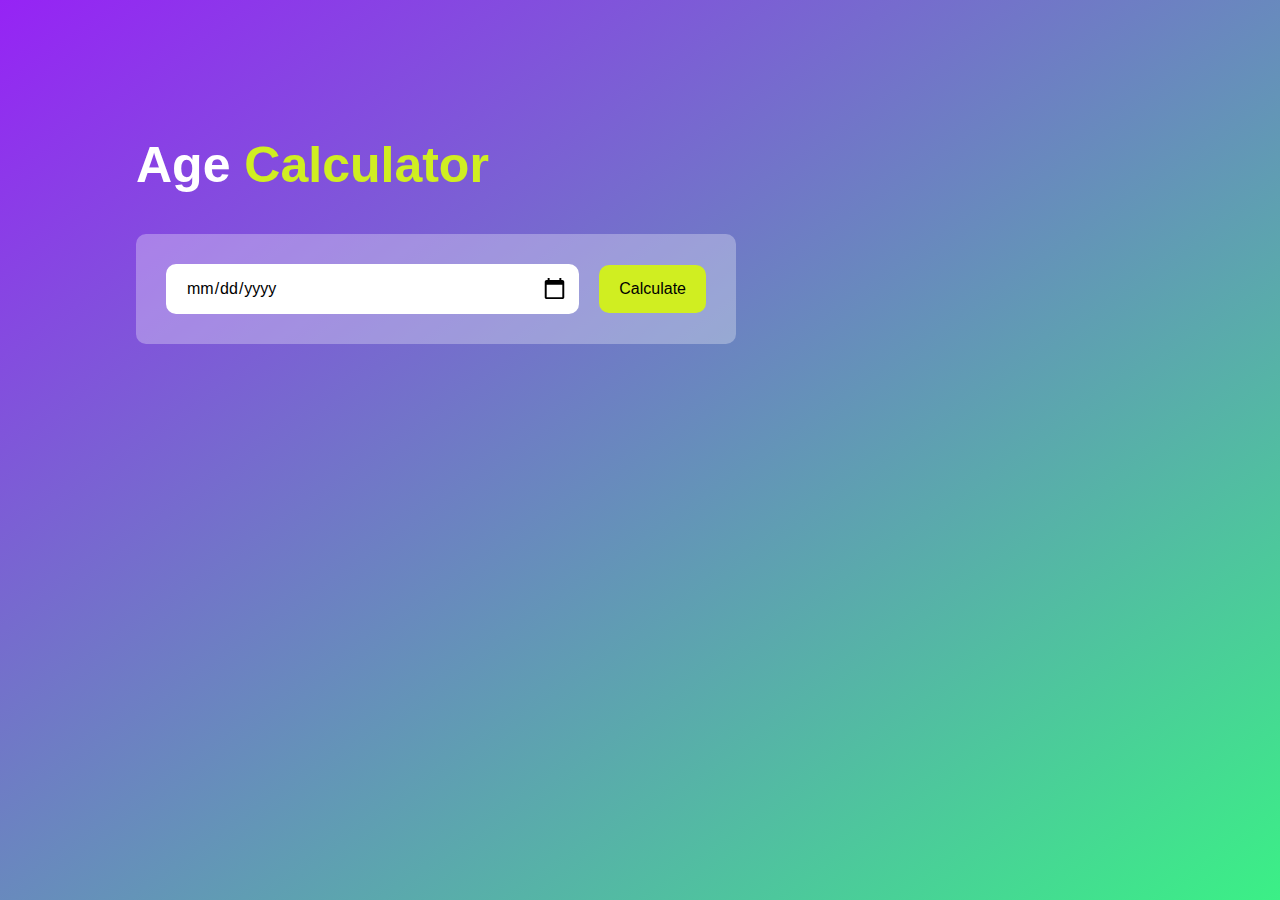
<file: Age Calculator/index.html>
<!DOCTYPE html>
<html lang="en">

<head>
    <meta charset="UTF-8">
    <meta name="viewport" content="width=device-width, initial-scale=1.0">
    <title>Age Calculator</title>
    <link rel="stylesheet" href="styles.css">
</head>

<body>
    <div class="container">
        <div class="calculator">
            <h1>Age <span>Calculator</span></h1>
            <div class="input-box">
                <input type="date" id="date">
                <button onclick="calculateAge()">Calculate</button>
            </div>
            <p id="result"></p>
        </div>
    </div>
<script>
    let input = document.getElementById('date');
    input.max = new Date().toISOString().split("T")[0];
    let result = document.getElementById('result');
    function calculateAge(){
        let DateOfBirth = new Date(input.value);
        let d1 = DateOfBirth.getDate();
        let m1 = DateOfBirth.getMonth()+1;
        let y1 = DateOfBirth.getFullYear();

        let today = new Date();
        let d2 = today.getDate();
        let m2 = today.getMonth()+1;
        let y2 = today.getFullYear();

        let d3,m3,y3;

        //to get years
        y3 = y2-y1; 

        //to get months
        if(m2>=m1){   
            m3 = m2-m1; //get months when current month is greater
        }
        else{
            y3--;  //reduce year by 1
            m3 = 12 + m2-m1;  //add 12 months to the current month subtracted by Date of month
        }
        if(d2>=d1){
            d3 = d2-d1; //get days when current date is greater
        }
        else{
            m3--;  //reduce month by 1
            d3 = getDaysInMonth(y1,m1) + d2-d1; //to get no of days
        }
        if(m3<0){  //when current month is less than zero
            m3 = 11; //our current month will be 11
            y3--;  // year will reduce by 1
        }
        result.innerHTML  = `You are <span>${y3}</span> years <span>${m3}</span> months <span>${d3}</span> days Old`;
    }

    //function to get no of days in a month
    function getDaysInMonth(year,month){  
        return new Date(year,month,0).getDate();
    }
</script>
</body>

</html>
</file>
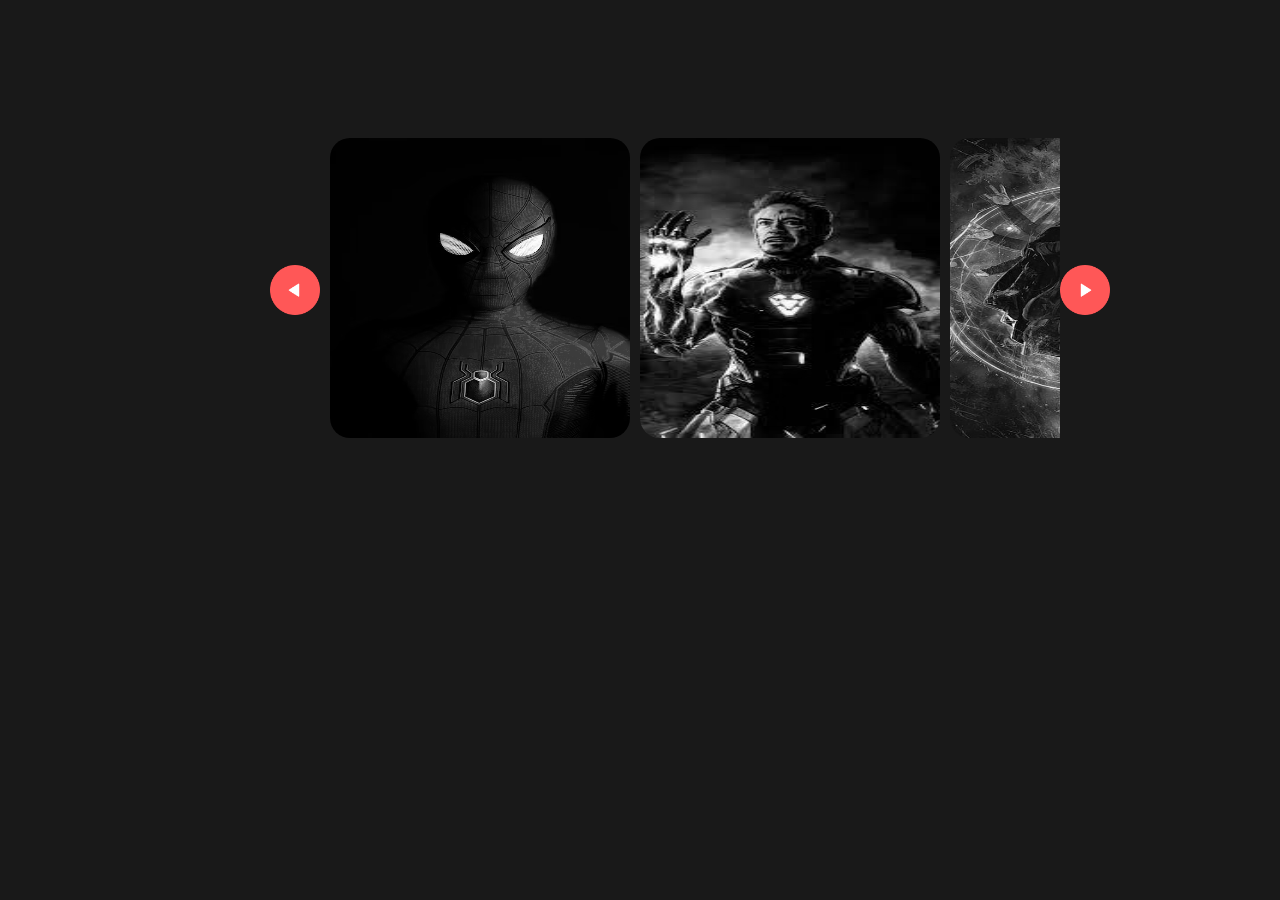
<file: gallery/index.html>
<!DOCTYPE html>
<html lang="en">
<head>
    <meta charset="UTF-8">
    <meta name="viewport" content="width=device-width, initial-scale=1.0">
    <title>Gallery</title>
    <link rel="stylesheet" href="styles.css">
</head>
<body>
    <div class="gallery-wrap">
        <img src="images/back.png" id="backbtn">
        <div class="gallery">
            <div>
                <span><img src="images/spiderman.avif"></span>
                <span><img src="images/ironman.jpg"></span>
                <span><img src="images/doctor strange.jpg"></span>
            </div>
            <div>
                <span><img src="images/captain america.webp"></span>
                <span><img src="images/hulk.jpg"></span>
                <span><img src="images/thor.jpg"></span>
            </div>
            <div>
                <span><img src="images/thanos.jpg"></span>
                <span><img src="images/daredevil.jpg"></span>
                <span><img src="images/moon knight.jpg"></span>
            </div>
            <div>
                <span><img src="images/wanda.jpg"></span>
                <span><img src="images/black panther.jpg"></span>
                <span><img src="images/moon knight.jpg"></span>
            </div>
        </div>
        <img src="images/next.png" id="nextbtn">
    </div>
<script>
    const scrollContainer = document.querySelector(".gallery");
    const backBtn = document.getElementById('backbtn');
    const nextBtn = document.getElementById('nextbtn');

    scrollContainer.addEventListener('wheel',(evt)=>{
        evt.preventDefault();
        scrollContainer.scrollLeft += evt.deltaY;
        scrollContainer.style.scrollBehavior = 'auto';
    })

    backBtn.addEventListener('click',()=>{
        scrollContainer.style.scrollBehavior = 'smooth';
        scrollContainer.scrollLeft -= 900;
    })

    nextBtn.addEventListener('click',()=>{
        scrollContainer.style.scrollBehavior = 'smooth';
        scrollContainer.scrollLeft += 900;
    })
</script>    
</body>
</html>
</file>
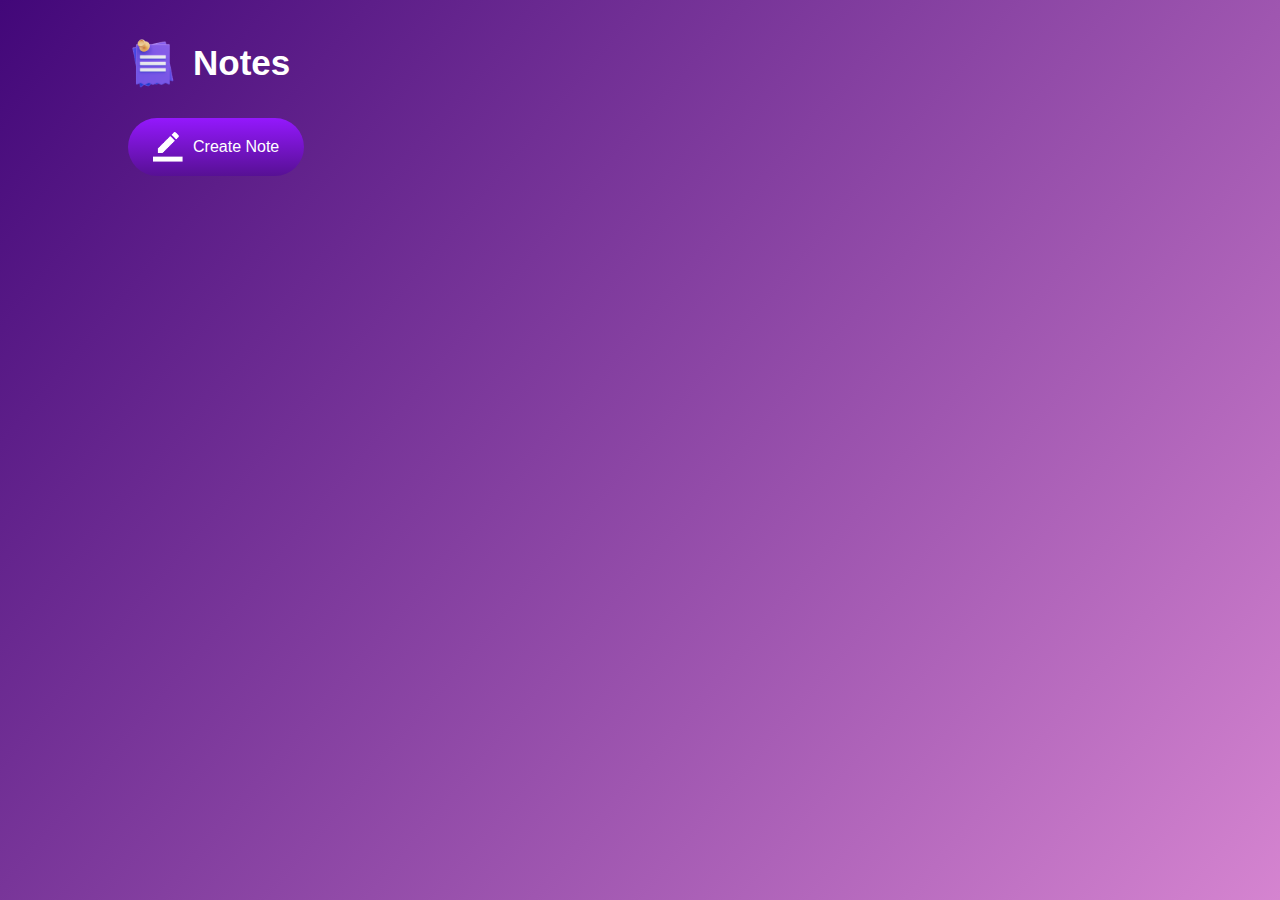
<file: Notes app/index.html>
<!DOCTYPE html>
<html lang="en">
<head>
    <meta charset="UTF-8">
    <meta name="viewport" content="width=device-width, initial-scale=1.0">
    <title>Notes</title>
    <link rel="stylesheet" href="styles.css">
</head>
<body>
    <div class="container">
        <h1><img src="images/notes.png">Notes</h1>
        <button class="btn"><img src="images/edit.png">Create Note</button>
        <div class="notes-container">
            <!-- <p contenteditable="true" class="input-box">
                <img src="images/delete.png">
            </p> -->
        </div>
    </div>
<script src="script.js"></script>
</body>
</html>
</file>
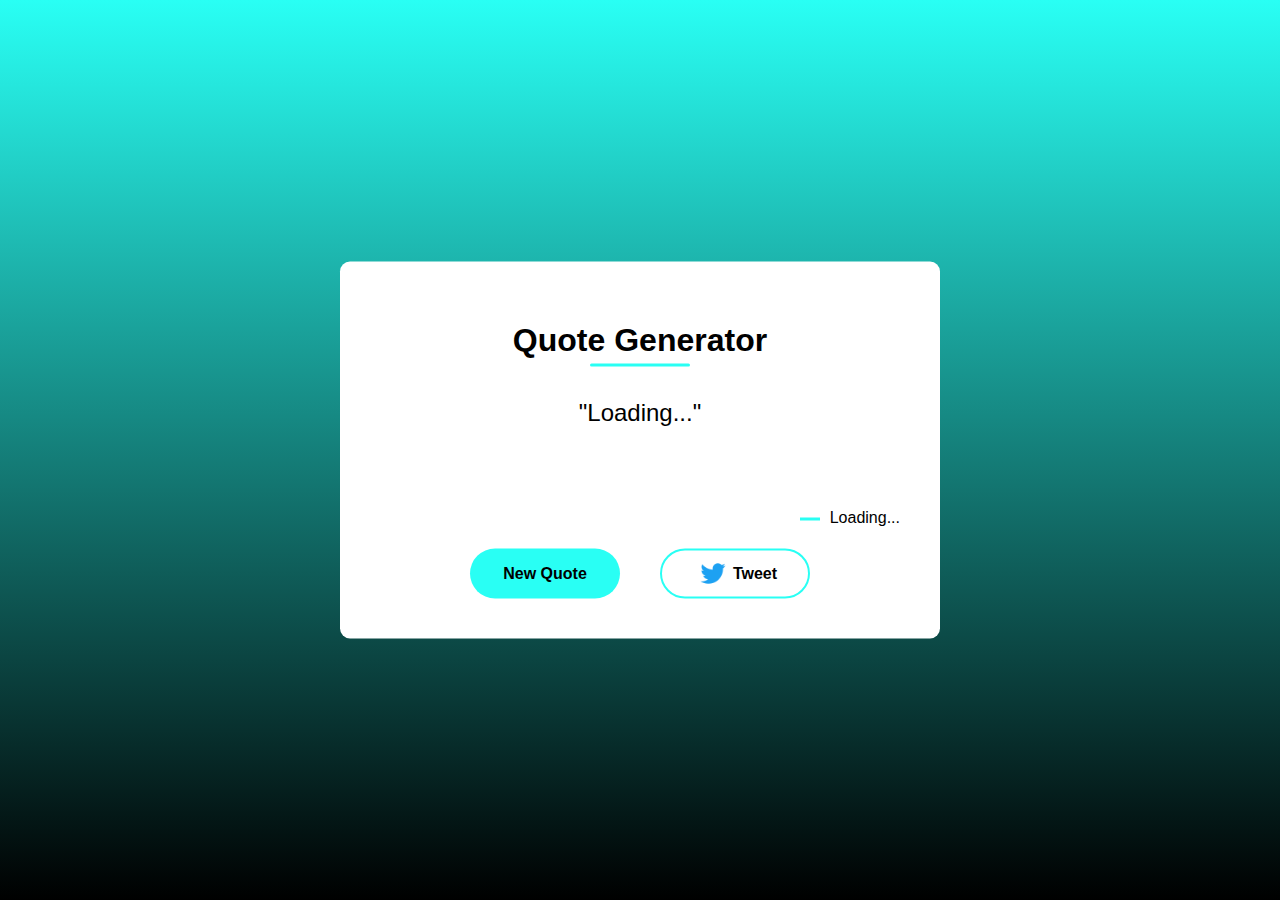
<file: QuoteGenerator/index.html>
<!DOCTYPE html>
<html lang="en">
<head>
    <meta charset="UTF-8">
    <meta name="viewport" content="width=device-width, initial-scale=1.0">
    <title>Quote Generator</title>
    <link rel="stylesheet" href="styles.css">
</head>
<body>
    <div class="container">
        <div class="quotebox">
            <h1>Quote Generator</h1>
            <blockquote id="quote">Loading...</blockquote>
            <span id="author">Loading...</span>
            <div>
                <button onclick="getQuote(apiUrl)">New Quote</button>
                <button onclick="tweet()"><img src="images/twitter logo.png"> Tweet</button>
            </div>
        </div>
    </div>
<script src="script.js"></script>
</body>
</html>
</file>
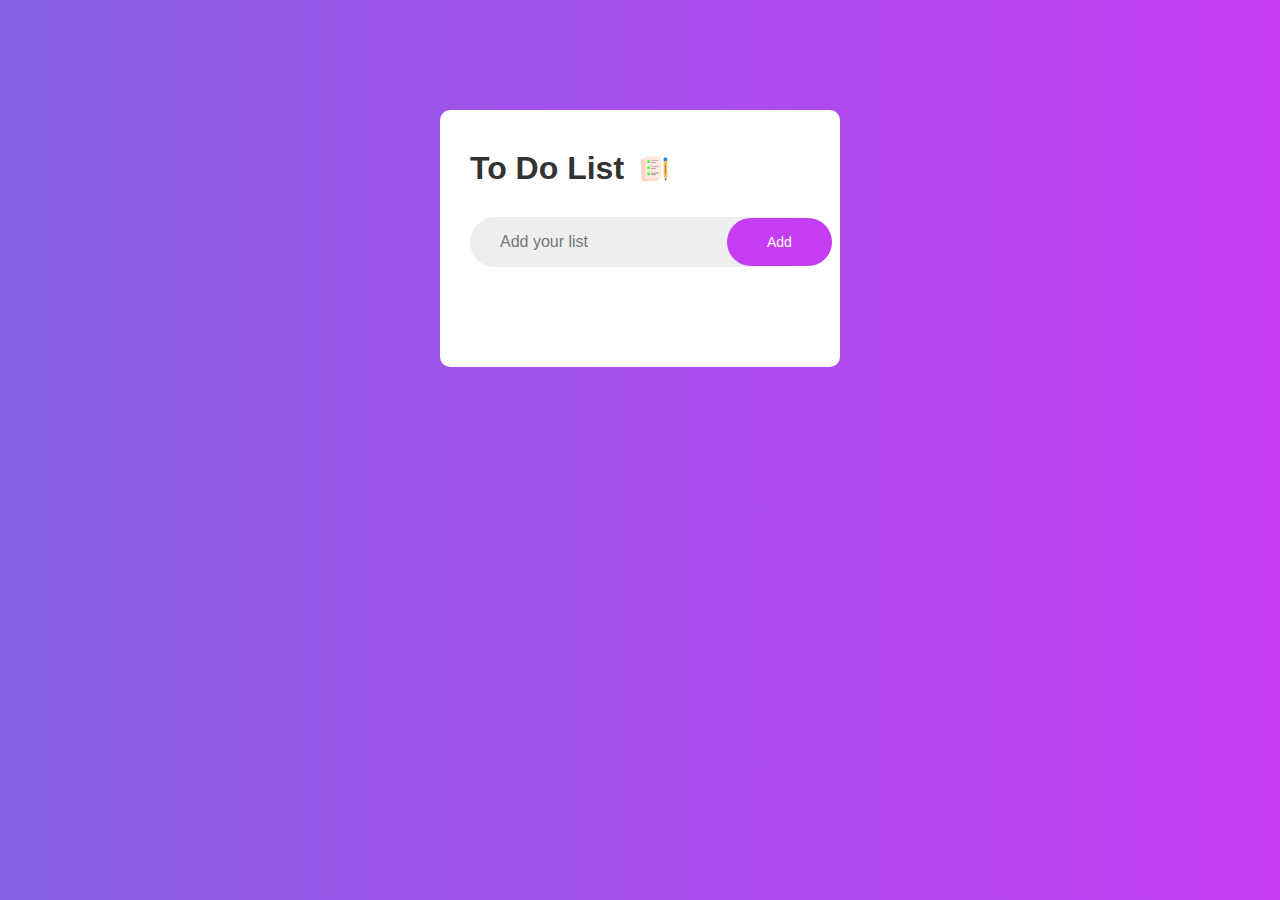
<file: To Do list/index.html>
<!DOCTYPE html>
<html lang="en">
<head>
    <meta charset="UTF-8">
    <meta name="viewport" content="width=device-width, initial-scale=1.0">
    <title>To Do list</title>
    <link rel="stylesheet" href="styles.css">
</head>
<body>
    <div class="container">
        <div class="to-do-List">
            <h1>To Do List <img src="images/icon.png"></h1>
            <div class="row">
                <input type="text"  placeholder="Add your list" id="input-box">
                <button onclick='addList()'>Add</button>
            </div>
            <ul id="list-container">
                <!-- <li class="checked">Task 1</li>
                <li>Task 2</li>
                <li>Task 3</li> -->
            </ul>
        </div>
    </div>
<script src="script.js"></script>
</body>
</html>
</file>
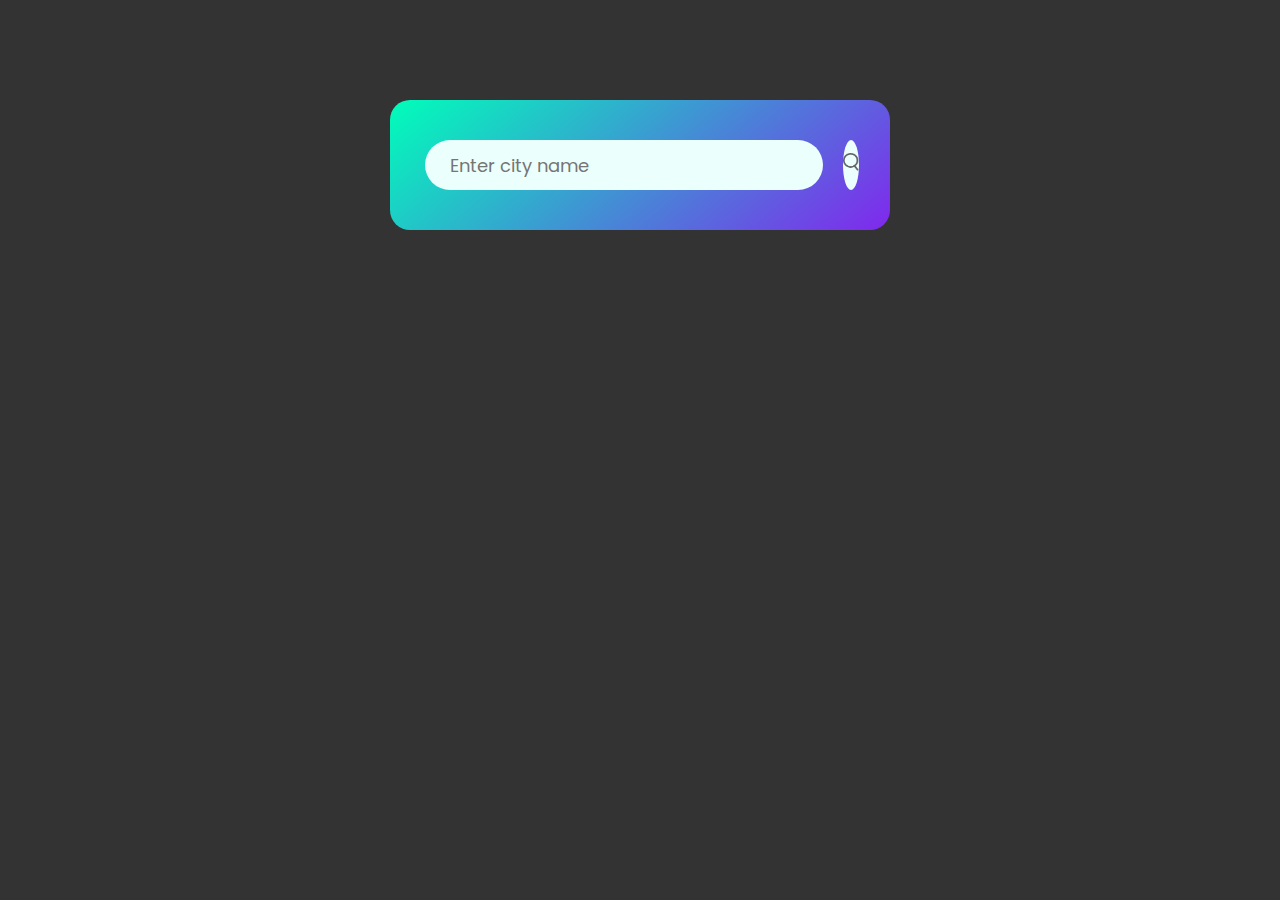
<file: weather app/index.html>
<!DOCTYPE html>
<html lang="en">
<head>
    <meta charset="UTF-8">
    <meta name="viewport" content="width=device-width, initial-scale=1.0">
    <title>Weather app</title>
    <link rel="stylesheet" href="styles.css">
    <link href="https://fonts.googleapis.com/css2?family=Poppins:wght@400;700&display=swap" rel="stylesheet">
</head>
<body>
    <div class="card">
        <div class="search">
            <input type="text" class="input-box" placeholder="Enter city name" spellcheck="false">
            <button><img src="images/search.png" id="searchBtn"></button>
        </div>
        <div class="error">
            <p>Invalid City name</p>
        </div>
        <div class="weather">
            <img src="images/rain.png" class="weather-icon">
            <h1 class="temp">33°C</h1>
            <h2 class="city">Hyderabad</h2>
            <div class="details">
                <div class="col">
                    <img src="images/humidity.png">
                    <div>
                        <p class="humidity">42%</p>
                        <p>Humidity</p>
                    </div>
                </div>
                <div class="col">
                    <img src="images/wind.png">
                    <div>
                        <p class="wind">22 Km/h</p>
                        <p>Wind Speed</p>
                    </div>
                </div>
            </div>
        </div>
    </div>
<script src="script.js"></script>
</body>
</html>
</file>
<file: Age Calculator/styles.css>
*{
    padding: 0;
    margin: 0;
    box-sizing: border-box;
    font-family: 'Poppins',sans-serif;
}
.container{
    width: 100%;
    min-height: 100vh;
    background: linear-gradient(145deg,#9623f5,#3bf086);
    color: #fff;
    padding: 10px;
}
.calculator{
    width: 100%;
    max-width: 600px;
    margin-left: 10%;
    margin-top: 10%;
}
.calculator h1{
    font-size: 50px;
}
span{
    color: #d0ee21;
}
.input-box{
    display: flex;
    align-items: center;
    margin: 40px 0;
    padding: 30px;
    border-radius: 10px;
    background: rgba(255, 255, 255, 0.3);
}
.input-box input{
    flex:1;
    padding: 15px 20px;
    margin-right: 20px;
    border: 0;
    outline: 0;
    font-size: 16px;
    border-radius: 10px;
    position: relative;
    cursor: pointer;
}
button{
    background: #d0ee21;
    padding: 15px 20px;
    border-radius: 10px;
    border: 0;
    outline: 0;
    color:#000;
    font-size: 16px;
    font-weight: 500;
    cursor: pointer;
}
.input-box input::-webkit-calendar-picker-indicator{
    top: 0;
    left: 0;
    right: 0;
    bottom: 0;
    width: auto;
    height: auto;
    position: absolute;
    background-position: calc(100% - 10px);
    background-size: 25px;
    cursor: pointer;
}
#result{
    font-size: 20px;
}
</file>
<file: gallery/styles.css>
*{
    margin: 0;
    padding: 0;
    box-sizing: border-box;
    font-family: 'Poppins',sans-serif;
}
body{
    background: #191919;
}
.gallery{
    width: 900px;
    display: flex;
    align-items: center;
    overflow-x: scroll;
    margin: 10% auto;
}
.gallery div{
    width: 100%;
    display: grid;
    grid-template-columns: repeat(3,1fr);
    grid-gap: 10px;
    padding: 10px;
}
.gallery div img{
    width: 300px;
    height: 300px;
    filter: grayscale(100%);
    border-radius: 20px;
}
.gallery div img:hover{
    filter: grayscale(0);
    cursor: pointer;
    transform: scale(1.1);
}
.gallery-wrap{
    display: flex;
    align-items: center;
    justify-content: center;
}
::-webkit-scrollbar{
    display: none;
}
#backbtn{
    width: 50px;
    margin-left: 270px;
    cursor: pointer;
}
#nextbtn{
    width: 50px;
    margin-right: 170px;
    cursor: pointer;
}
</file>
<file: Notes app/styles.css>
*{
    padding: 0;
    margin: 0;
    box-sizing: border-box;
    font-family: 'Poppins',sans-serif;
}
.container{
    width: 100%;
    min-height: 100vh;
    background: linear-gradient(130deg,#420779,#d584d0);
    padding-top: 3%;
    padding-left: 10%;
    color: #fff;
}
.container h1{
    display: flex;
    align-items: center;
    font-size: 35px;
    font-weight: 600;
}
.container h1 img{
    width: 50px;
    margin-right: 15px;
}
.container button{
    display: flex;
    align-items: center;
    background: linear-gradient(#9418fd,#571094);
    color: #fff;
    border-radius: 40px;
    padding: 14px 25px;
    border: 0;
    outline: 0;
    margin: 30px 0 20px;
    font-size: 16px;
    cursor: pointer;
}
button img{
    width: 30px;
    margin-right: 10px;
}
.input-box{
    width: 100%;
    max-width: 500px;
    min-height: 150px;
    background: #fff;
    border-radius: 5px;
    border: 0;
    outline: 0;
    color: #333;
    padding: 20px;
    margin: 20px;
    position: relative;
}
.input-box img{
    width: 25px;
    position: absolute;
    bottom: 15px;
    right: 15px;
    cursor: pointer;
}
</file>
<file: QuoteGenerator/styles.css>
*{
    margin: 0;
    padding: 0;
    box-sizing: border-box;
    font-family: Georgia, sans-serif;
}
.container{
    width: 100%;
    min-height: 100vh;
    background: linear-gradient(#29fff4,#000);
}
.quotebox{
    width: 600px;
    min-height: 350px;
    background: #fff;
    position: absolute;
    top: 50%;
    left: 50%;
    transform: translate(-50%,-50%);
    padding: 40px;
    border-radius: 10px;
    text-align: center;
}
.quotebox h1{
    margin-top: 20px;
    position: relative;
    margin-bottom: 20px;
}
.quotebox h1::after{
    content: '';
    width: 100px;
    height: 3px;
    background: #29fff4;
    position: absolute;
    border-radius: 4px;
    left: 50%;
    bottom: -8px;
    transform: translateX(-50%);
}
.quotebox blockquote{
    font-size: 24px;
    min-height: 100px;
    margin-top: 40px;
}
.quotebox blockquote::before , .quotebox blockquote::after{
    content: '"';
}
.quotebox span{
    display: block;
    float: right;
    margin-top: 10px;
    position: relative;
}
.quotebox span::before{
    content: '';
    width: 20px;
    height: 3px;
    background: #29fff4;
    position: absolute;
    top: 50%;
    left: -30px;
}
.quotebox div{
    width: 100%;
    margin-top: 50px;
    display: flex;
    justify-content: center;
}
.quotebox button{
    background: #29fff4;
    color: #000;
    font-size: 16px;
    font-weight: 600;
    width: 150px;
    height: 50px;
    display: flex;
    align-items: center;
    justify-content: center;
    border: 0;
    outline: 0;
    margin: 0 20px;
    border-radius: 30px;
    cursor: pointer;
}
.quotebox button img{
    width: 40px;
}
.quotebox button:nth-child(2){
    background: transparent;
    border: 2px solid #29fff4;
}
</file>
<file: To Do list/styles.css>
*{
    margin: 0;
    padding: 0;
    box-sizing: border-box;
    font-family: 'Poppins',sans-serif;
}
.container{
    width: 100%;
    min-height: 100vh;
    background: linear-gradient(90deg,#855fe3,#c53df2);
    padding: 10px;
}
.to-do-List{
    width: 100%;
    max-width: 400px;
    background: #fff;
    color: #333;
    margin: 100px auto 20px;
    padding: 40px 30px 70px;
    border-radius: 10px;
}
.to-do-List h1{
    display: flex;
    align-items: center;
}
.to-do-List h1 img{
    width: 30px;
    margin-left: 15px;
}
.row{
    display: flex;
    align-items: center;
    justify-content: space-between;
    margin-top: 30px;
    width: 100%;
    height: 50px;
    background: #edeef0;
    border-radius: 30px;
    padding-left: 10px;
    margin-bottom: 30px;
}
.row input{
    flex: 1;
    padding: 10px 20px;
    border: 0;
    outline: 0;
    font-size: 16px;
    background: transparent;
}
.row button{
    border: 0;
    outline: 0;
    font-size: 14px;
    color: #fff;
    padding: 16px 40px;
    background: #c53df2;
    border-radius: 30px;
    cursor: pointer;
}
ul li{
    list-style: none;
    margin: 10px;
    padding: 12px 8px 12px 50px;
    user-select:none;
    cursor: pointer;
    position: relative;
}
ul li::before{
    content: '';
    position: absolute;
    background: url(images/unchecked.png);
    background-position: center;
    background-size: cover;
    height: 25px;
    width: 25px;
    border-radius: 50%;
    top: 10px;
    left: 8px;
}
ul li.checked{
    color: #333;
    text-decoration: line-through;
}
ul li.checked::before{
    background: url(images/checked.png);
    background-position: center;
    background-size: cover;
}
ul li span{
    position: absolute;
    right: -10px;
    top: 8px;
    width: 30px;
    height: 30px;
    font-size: 24px;
    color: #555;
    text-align: center;
}
ul li span:hover{
    background: #edeef0;
}
</file>
<file: weather app/styles.css>
* {
    margin: 0;
    padding: 0;
    box-sizing: border-box;
    font-family: 'Poppins', sans-serif;
}

body {
    background: #333;
}

.card {
    width: 90%;
    max-width: 500px;
    background: linear-gradient(140deg, #00feba, #8028ed);
    color: #fff;
    margin: 100px auto;
    border-radius: 20px;
    padding: 40px 35px;
    text-align: center;
}
.search {
    width: 100%;
    display: flex;
    align-items: center;
    justify-content: space-between;
}
.search input{
    padding: 10px 25px;
    border-radius: 30px;
    background: #ebfffc;
    height: 50px;
    border: 0;
    margin-right: 20px;
    outline: none;
    font-size: 18px;
    flex:1;
}
.search button{
    border: 0;
    outline: 0;
    background: #ebfffc;
    cursor: pointer;
    width: 50px;
    height: 50px;
    border-radius: 50%;
}
button img{
    width: 16px;
}
.weather-icon{
    width: 150px;
    margin-top: 35px;
}
.weather h1{
    font-size: 70px;
    font-weight: 500;
}
.weather h2{
    font-size: 40px;
    font-weight: 400;
    margin-top: -10px;
}
.details{
    display: flex;
    align-items: center;
    justify-content: space-between;
    padding: 0 20px;
    margin-top: 50px;
}
.col{
    display: flex;
    align-items: center;
    text-align: left;
}
.col img{
    width: 50px;
    margin-right: 15px;
}
.humidity,.wind{
    font-size: 25px;
    margin-top: -18px;
}
.weather{
    display: none;
}
.error{
    text-align: left;
    margin-left: 10px;
    font-size: 14px;
    margin-top: 10px;
    display: none;
}
</file>
